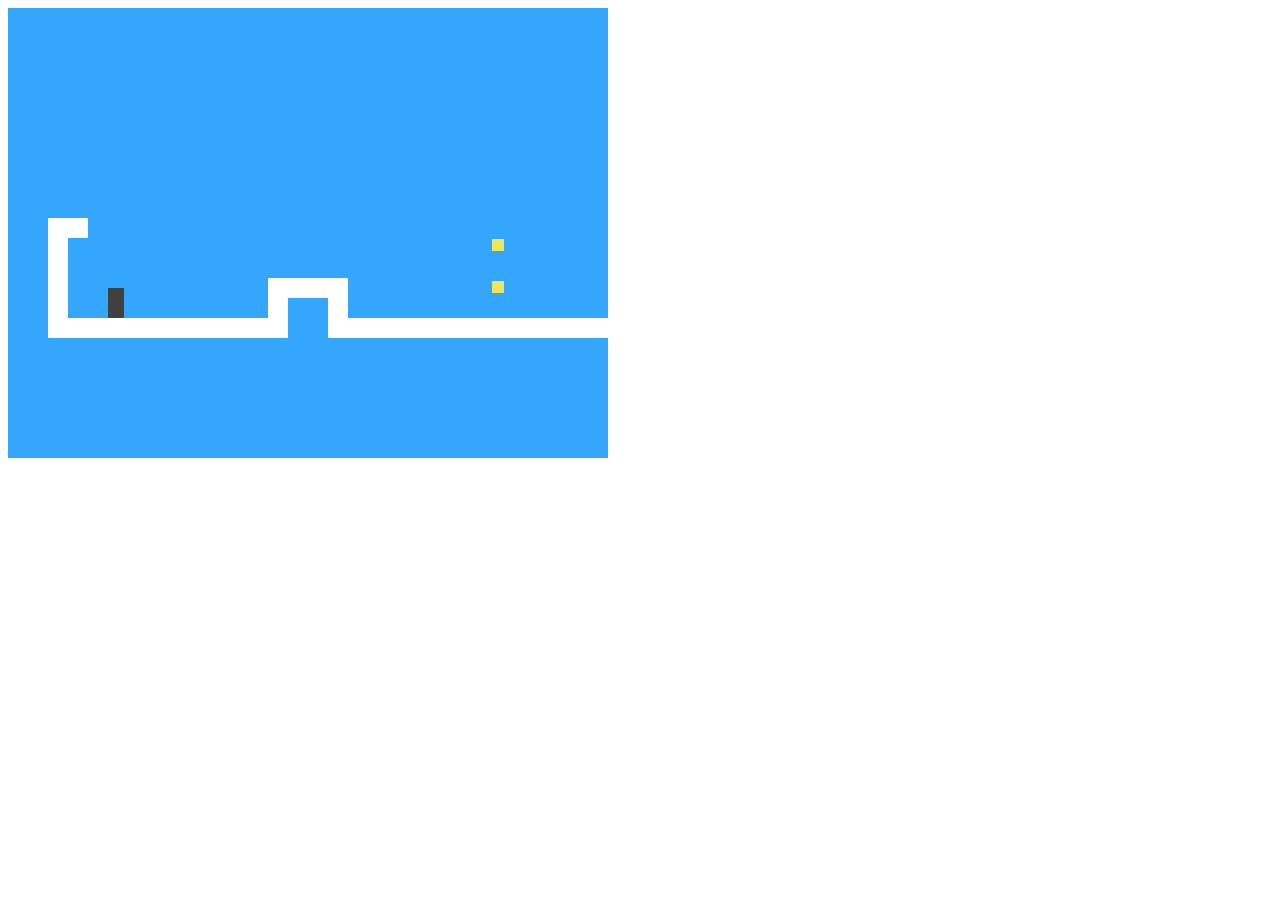
<file: 16 - Project - A Platform Game/index.html>
<!-- Run code here in the context of Chapter 16-->

<!DOCTYPE html>
<script src="code/16_game.js"></script>
<script src="code/levels.js"></script>

<link rel="stylesheet" href="css/game.css" />

<body>
  <script>
    runGame(GAME_LEVELS, DOMDisplay);
  </script>
</body>
</file>
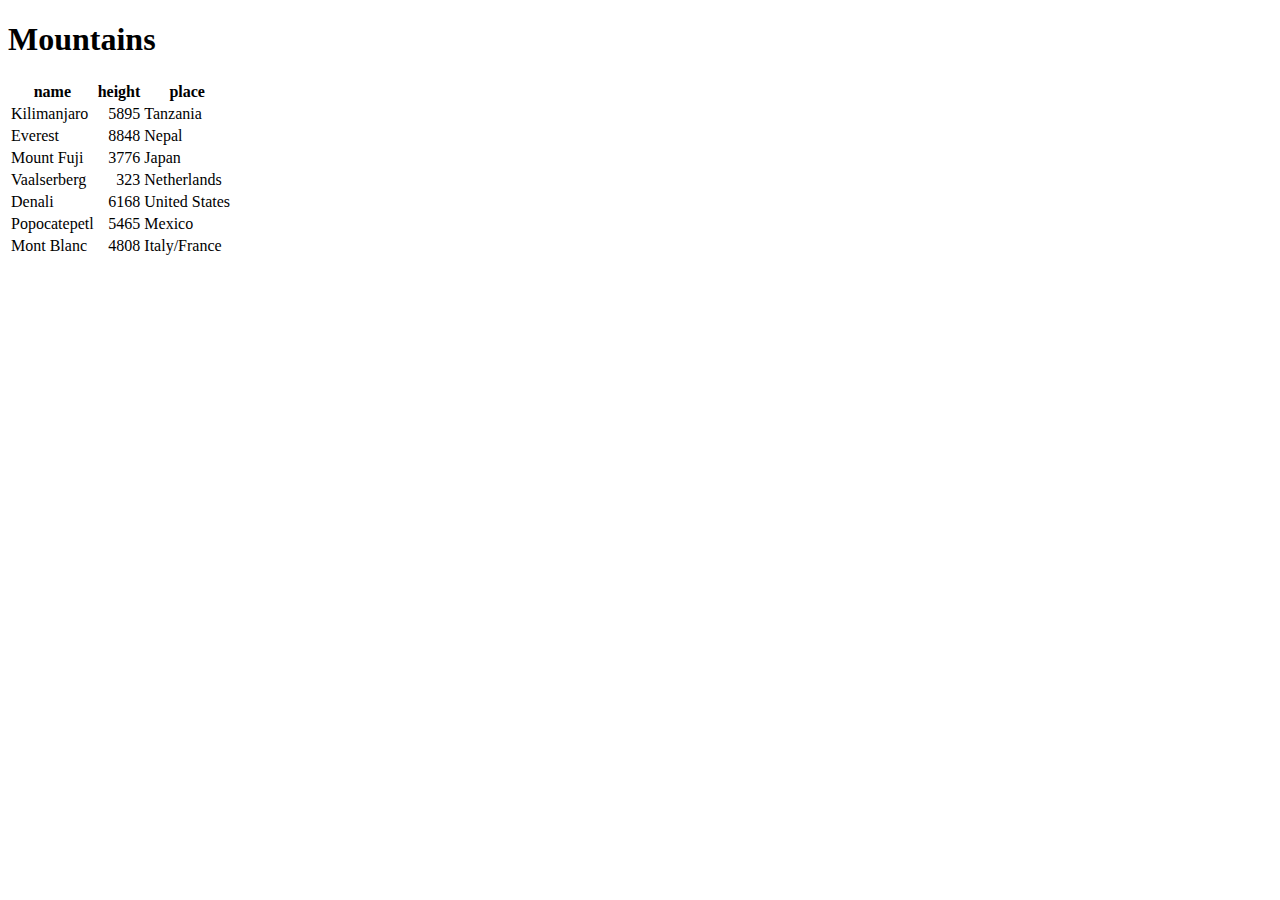
<file: 14 - The Document Object Model/14.1 - build a table.html>
<!-- Build a table

An HTML table is built with the following tag structure:

<table>
  <tr>
    <th>name</th>
    <th>height</th>
    <th>place</th>
    </tr>
  <tr>
    <td>Kilimanjaro</td>
    <td>5895</td>
    <td>Tanzania</td>
  </tr>
</table>
For each row, the <table> tag contains a <tr> tag. Inside of these <tr> tags, we can put cell elements: either heading cells (<th>) or regular cells (<td>).

Given a data set of mountains, an array of objects with name, height, and place properties, generate the DOM structure for a table that enumerates the objects. It should have one column per key and one row per object, plus a header row with <th> elements at the top, listing the column names.

Write this so that the columns are automatically derived from the objects, by taking the property names of the first object in the data.

Add the resulting table to the element with an id attribute of "mountains" so that it becomes visible in the document.

Once you have this working, right-align cells that contain number values by setting their style.textAlign property to
"right".
 -->

<!DOCTYPE html>
<head>
  <meta charset="utf-8" />
  <meta name="description" content="This is an example of description" />
  <meta name="viewport" content="width=device-width, initial-scale=1" />
  <title>14.1 - Build a table</title>
</head>

<body>
  <h1>Mountains</h1>

  <div id="mountains"></div>

  <script>
    const MOUNTAINS = [
      { name: "Kilimanjaro", height: 5895, place: "Tanzania" },
      { name: "Everest", height: 8848, place: "Nepal" },
      { name: "Mount Fuji", height: 3776, place: "Japan" },
      { name: "Vaalserberg", height: 323, place: "Netherlands" },
      { name: "Denali", height: 6168, place: "United States" },
      { name: "Popocatepetl", height: 5465, place: "Mexico" },
      { name: "Mont Blanc", height: 4808, place: "Italy/France" }
    ];

    function buildTable(data) {
      let table = document.createElement("table");

      let fields = Object.keys(data[0]);
      let headRow = document.createElement("tr");
      fields.forEach(function(field) {
        let headCell = document.createElement("th");
        headCell.appendChild(document.createTextNode(field));
        headRow.appendChild(headCell);
      });
      table.appendChild(headRow);

      data.forEach(function(object) {
        let row = document.createElement("tr");
        fields.forEach(function(field) {
          let cell = document.createElement("td");
          cell.appendChild(document.createTextNode(object[field]));
          if (typeof object[field] == "number") {
            cell.style.textAlign = "right";
          }
          row.appendChild(cell);
        });
        table.appendChild(row);
      });

      return table;
    }

    document.querySelector("#mountains").appendChild(buildTable(MOUNTAINS));
  </script>
</body>
</file>
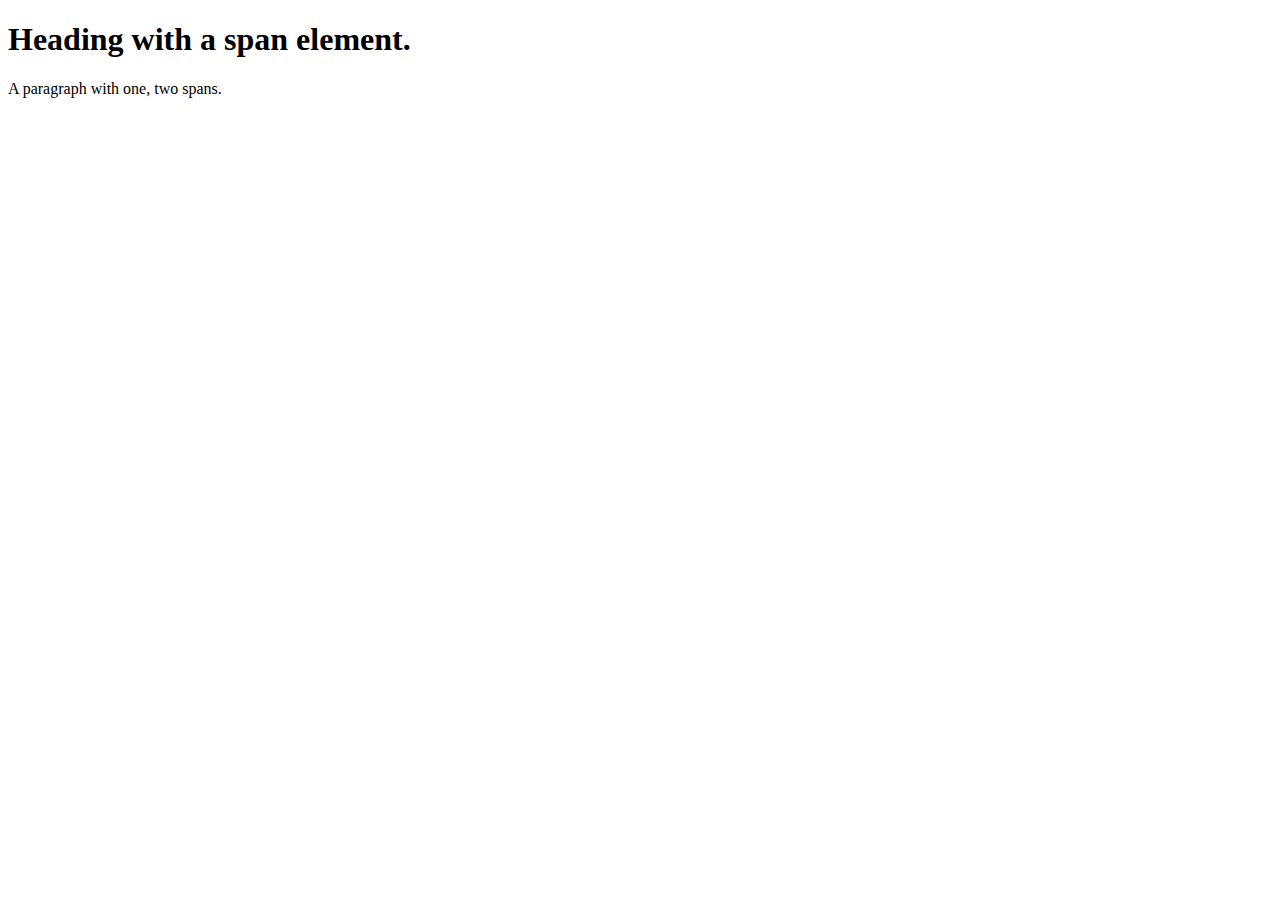
<file: 14 - The Document Object Model/14.2 - Elements by tag name.html>
<!-- Elements by tag name

The document.getElementsByTagName method returns all child elements with a given tag name. Implement your own version of this as a function that takes a node and a string (the tag name) as arguments and returns an array containing all descendant element nodes with the given tag name.

To find the tag name of an element, use its nodeName property. But note that this will return the tag name in all uppercase. Use the toLowerCase or toUpperCase string methods to compensate for this.
 -->

<!DOCTYPE html>

<h1>Heading with a <span>span</span> element.</h1>
<p>A paragraph with <span>one</span>, <span>two</span> spans.</p>

<script>
  function byTagName(node, tagName) {
    let found = [];
    tagName = tagName.toUpperCase();

    function explore(node) {
      for (let i = 0; i < node.childNodes.length; i++) {
        let child = node.childNodes[i];
        if (child.nodeType == document.ELEMENT_NODE) {
          if (child.nodeName == tagName) found.push(child);
          explore(child);
        }
      }
    }

    explore(node);
    return found;
  }

  console.log(byTagName(document.body, "h1").length);
  // → 1
  console.log(byTagName(document.body, "span").length);
  // → 3
  let para = document.querySelector("p");
  console.log(byTagName(para, "span").length);
  // → 2
</script>
</file>
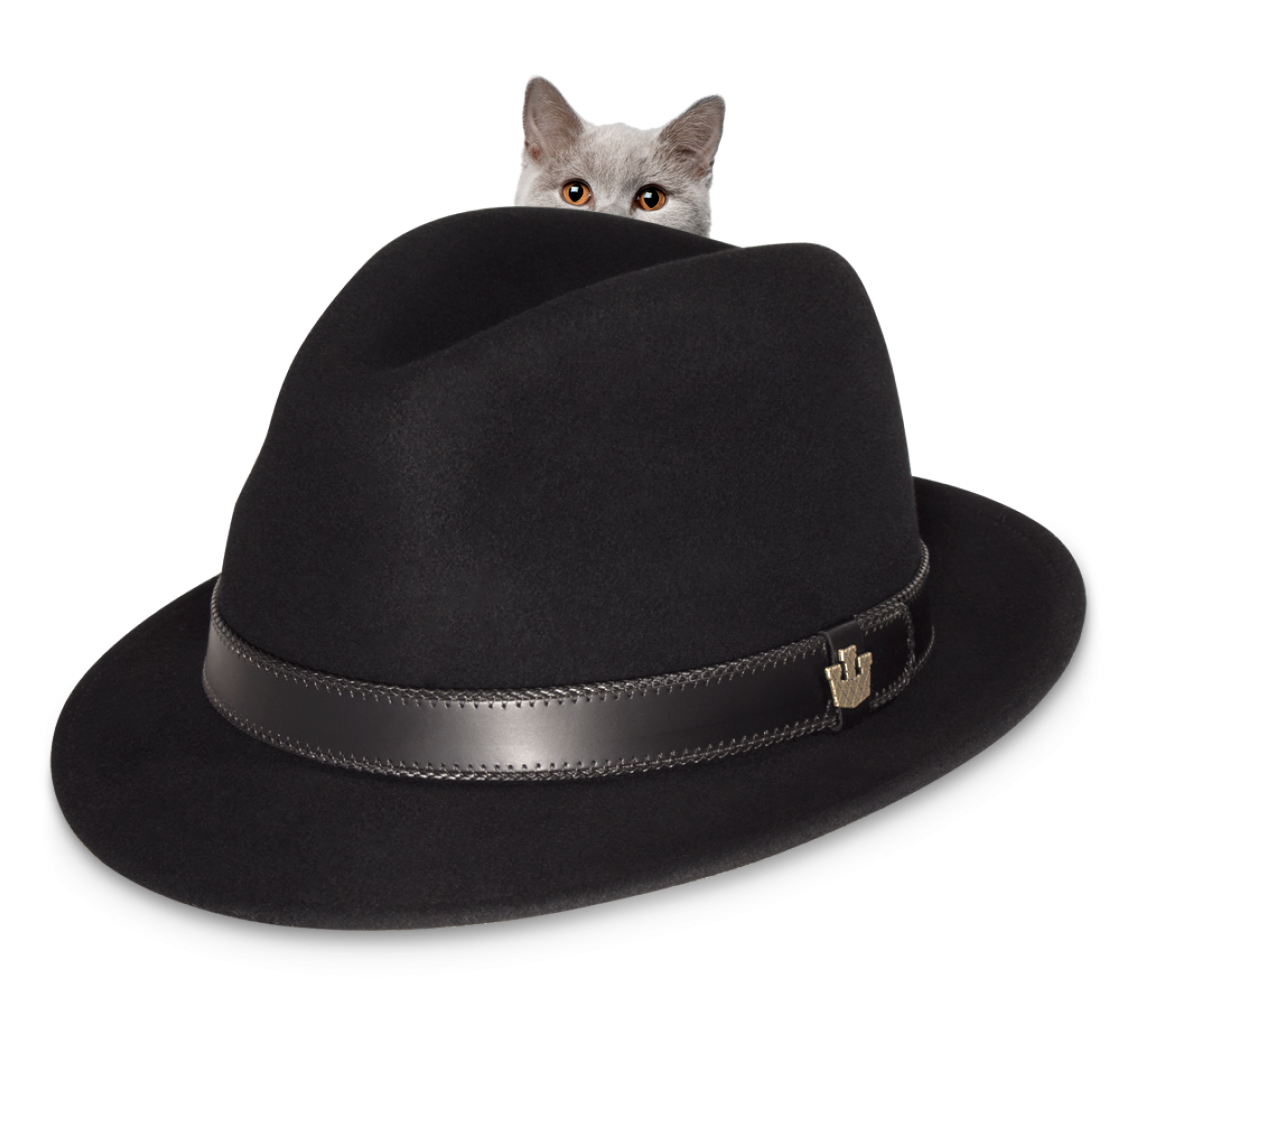
<file: 14 - The Document Object Model/14.3 - The cat's hat.html>
<!--  -->
<!DOCTYPE html>
<style>
  body {
    min-height: 200px;
  }
</style>

<img src="img/cat.png" id="cat" style="position: absolute" />
<img src="img/hat.png" id="hat" style="position: absolute" />

<script>
  var cat = document.querySelector("#cat");
  var hat = document.querySelector("#hat");

  let angle = 0;
  let lastTime = null;
  function animate(time) {
    if (lastTime != null) angle += (time - lastTime) * 0.001;
    lastTime = time;
    cat.style.top = Math.sin(angle) * 40 + 40 + "px";
    cat.style.left = Math.cos(angle) * 200 + 230 + "px";

    // Your extensions here.

    requestAnimationFrame(animate);
  }
  requestAnimationFrame(animate);
</script>
</file>
<file: 16 - Project - A Platform Game/css/game.css>
.background {
  background: rgb(52, 166, 251);
  table-layout: fixed;
  border-spacing: 0;
}
.background td {
  padding: 0;
}
.lava {
  background: rgb(255, 100, 100);
}
.wall {
  background: white;
}

.actor {
  position: absolute;
}
.coin {
  background: rgb(241, 229, 89);
}
.player {
  background: rgb(64, 64, 64);
}

.lost .player {
  background: rgb(160, 64, 64);
}
.won .player {
  box-shadow: -4px -7px 8px white, 4px -7px 8px white;
}

.game {
  overflow: hidden;
  max-width: 600px;
  max-height: 450px;
  position: relative;
}

.monster {
  background: purple;
}
</file>
